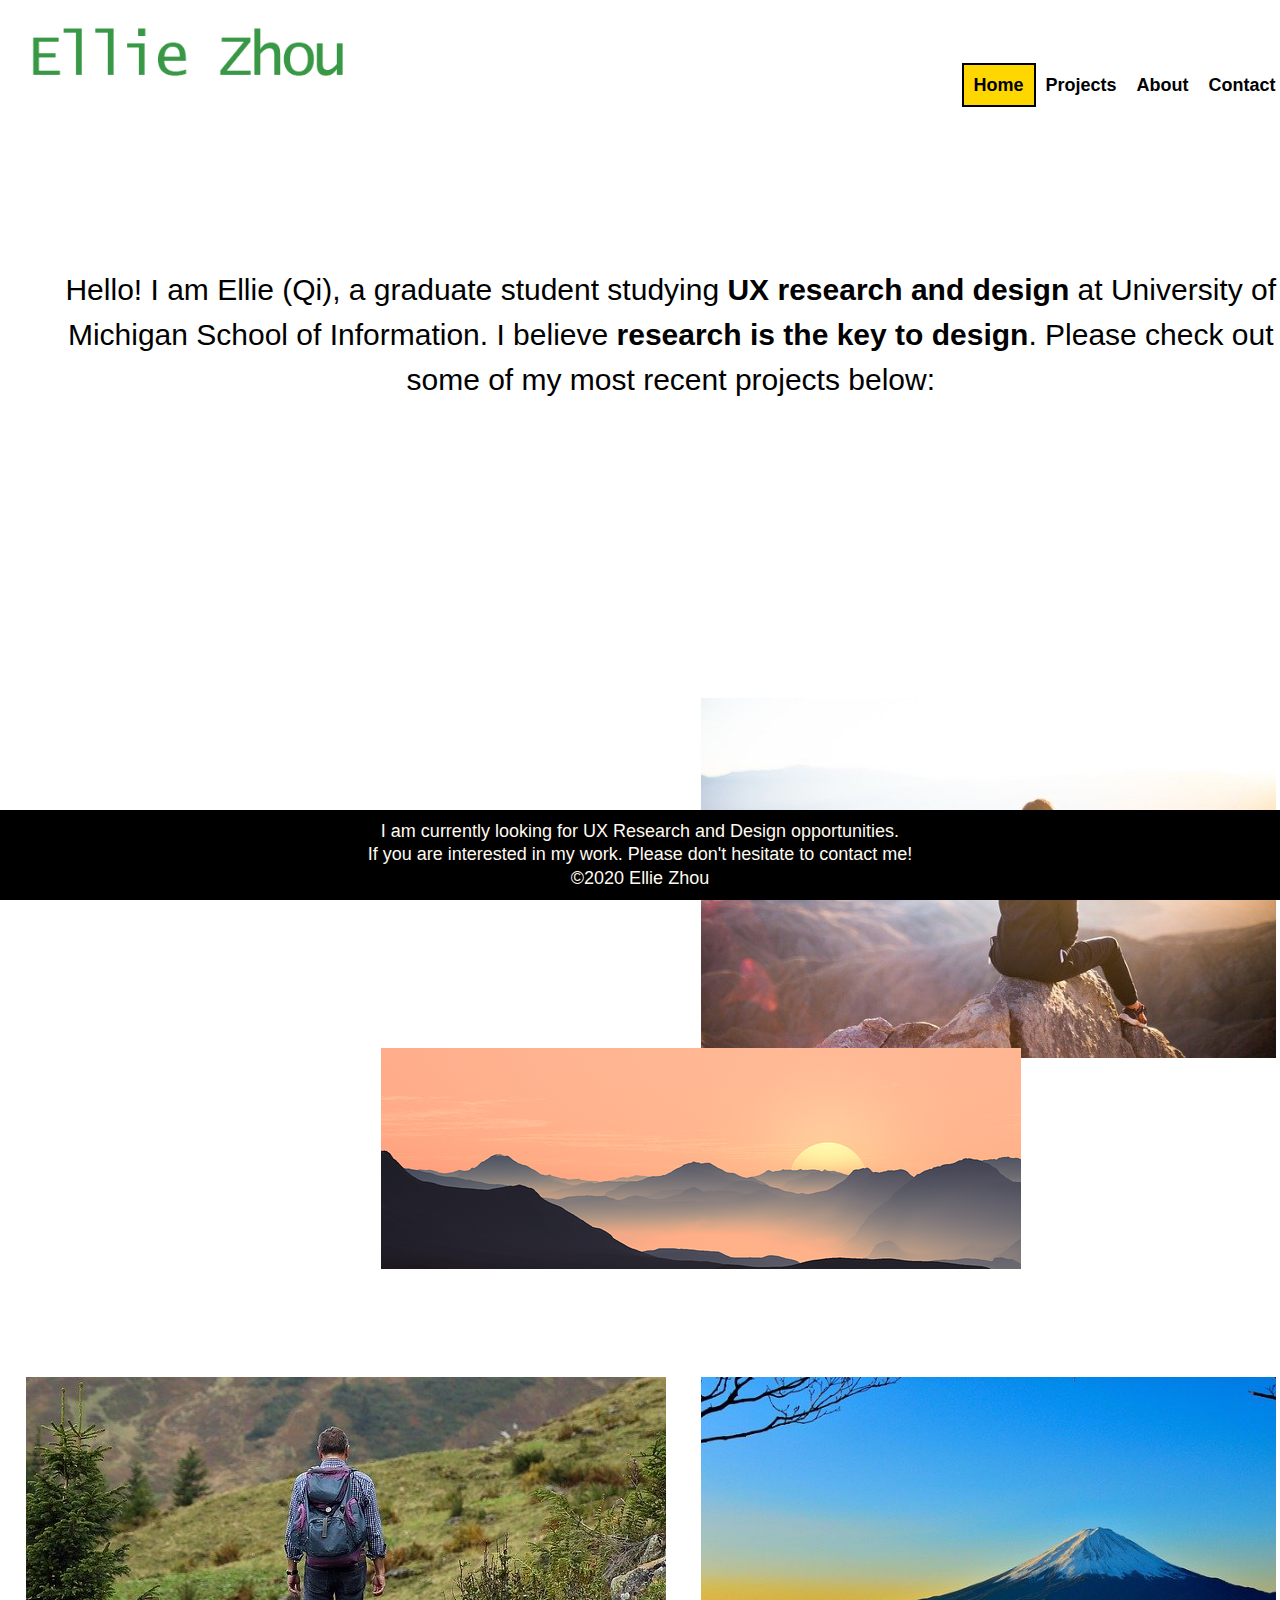
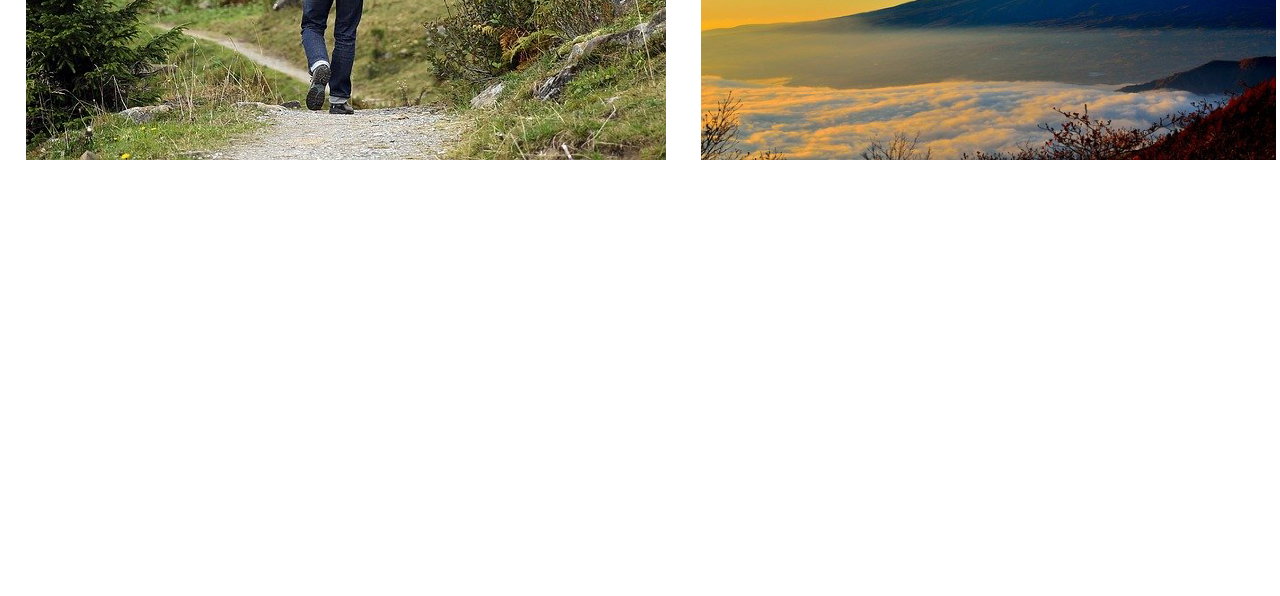
<file: index.html>
<!DOCTYPE html>
<html lang="en">
  <head>
    <meta charset="utf-8">
    <!-- Global site tag (gtag.js) - Google Analytics -->
    <script async src="https://www.googletagmanager.com/gtag/js?id=UA-160970235-1"></script>
    <script>
    window.dataLayer = window.dataLayer || [];
    function gtag(){dataLayer.push(arguments);}
    gtag('js', new Date());
    gtag('config', 'UA-160970235-1');
    </script>
    <link rel="shortcut icon" type="image/png" href="images/Group4.png"/>
    <meta name="viewport" content="width=device-width, initial-scale=1.0">
    <link rel="stylesheet" type="text/css" href="css/html5reset.css">
    <link rel="stylesheet" type="text/css" href="css/style1.css">
    <title>Ellie Zhou</title>
  </head>
<body>
<main>
    <div class="skip"><a href="#main">Skip to Main Content</a></div>
    <div class="container">
<img src="images/logo2.png" alt="ellie zhou" id="logo">
    <nav>
            <ul>
            <li><a href="index.html" class="homepage">Home</a></li>
            <li><a href="#image1">Projects</a></li>
            <li><a href="page3.html">About</a></li>
            <li><a href="page2.html">Contact</a></li>
            </ul>
        </nav>
    <header id= "main">
    <p class="main_text">Hello! I am Ellie (Qi), a graduate student studying <strong>UX research and design</strong> at University of Michigan School of Information. I believe <span id="animated_text"><strong>research is the 
        key to design</strong></span>. Please check out some of my most recent projects below:</p>
    </header>
    <!-- <a href="page5.html" id="image1"> -->
      <div id="image1"> <a href="page4.html"> <img src= "images/image11.jpg" alt="apic"> </a></div> 
    <!-- <p class = hovertext> UX Design Project: A mobile app helping college student manage eating habits </p> -->
    <img src= "images/image3.jpg" id="image2" alt="">
    <!-- <p class = hovertext1> UX research Project: more details to come </p> -->
     <img src= "images/image4.jpg" id="image3" alt="">
     <!-- <p class = hovertext2> UX research Project: More details to come </p> -->
     <img src= "images/image2.jpg" id="image4" alt="">
     <!-- <p class = hovertext3> UX Design Project:More details to come  </p> -->
    </div>
    <footer>
      <p>I am currently looking for UX Research and Design opportunities. <br/>If you are interested in my work. Please don't hesitate to contact me! <br/>
              &copy;2020 Ellie Zhou</p>
    </footer>
    </main>
    </body>
</html>
</file>
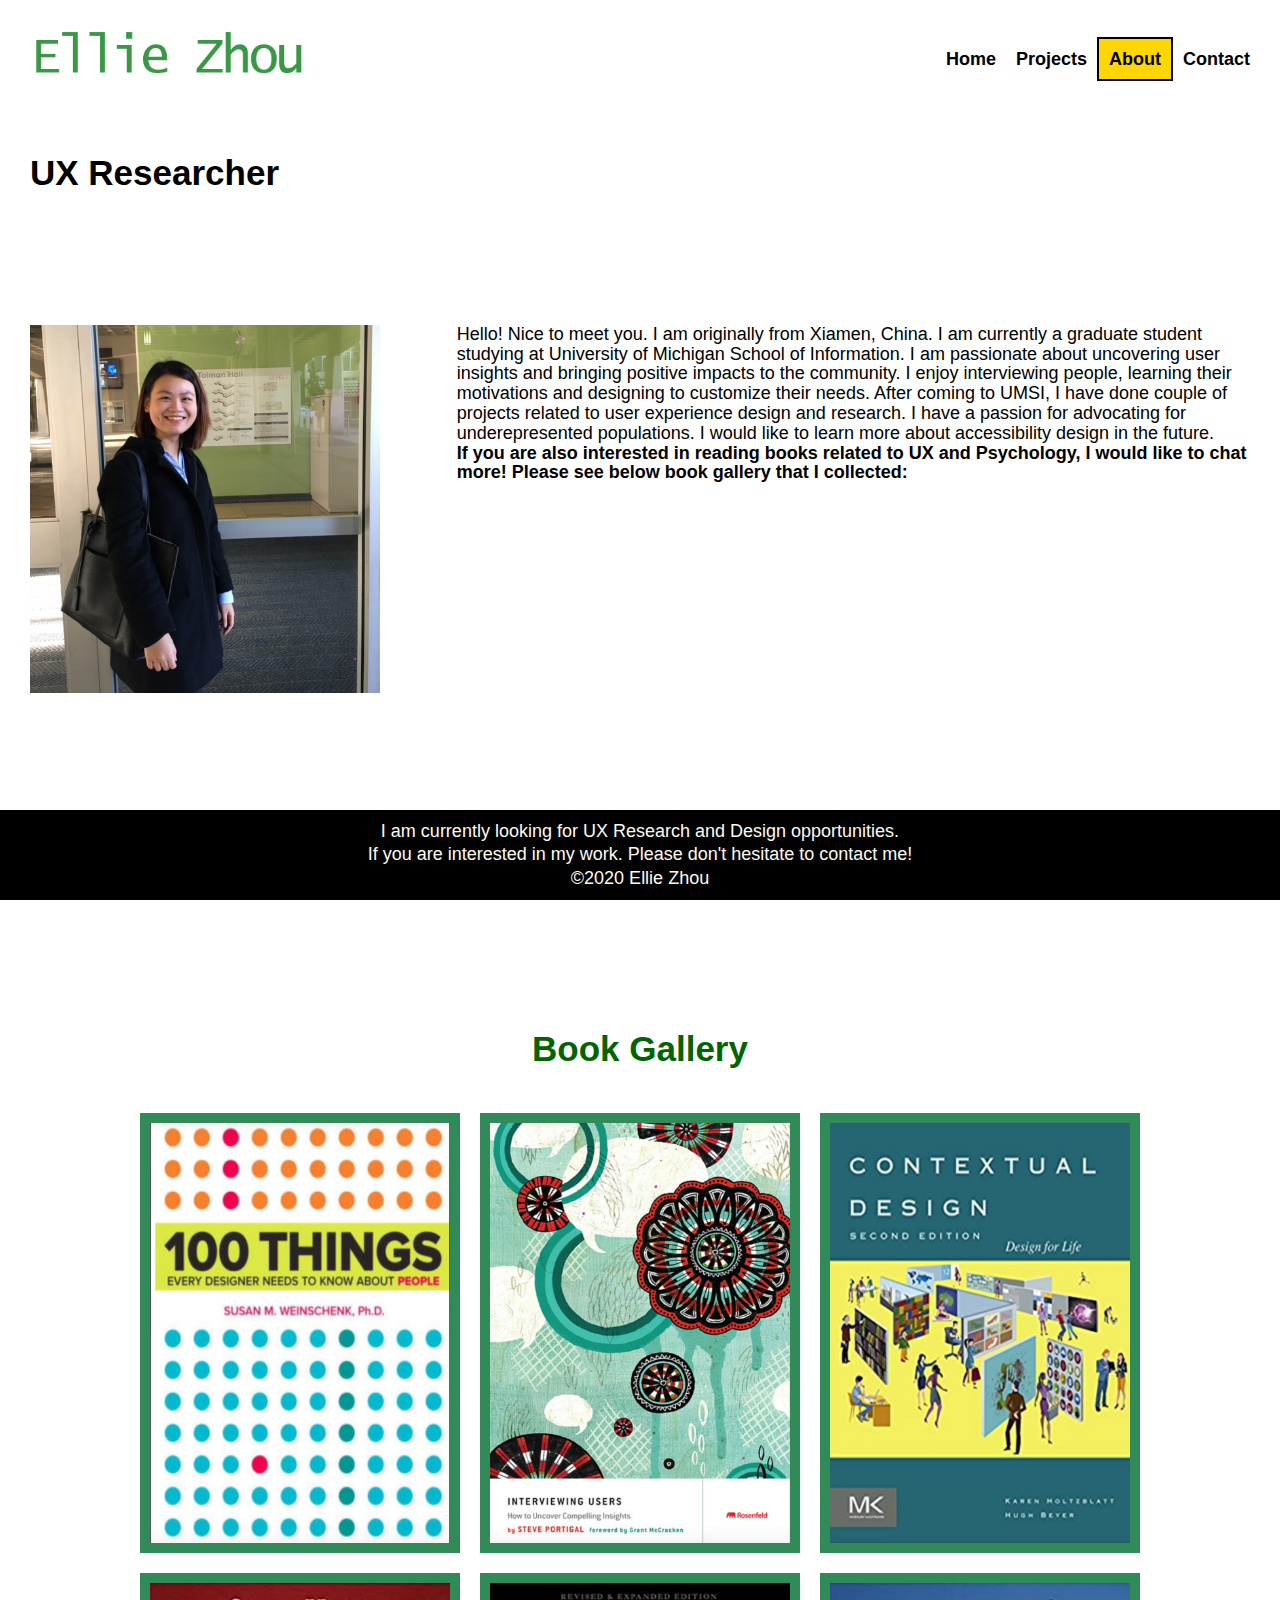
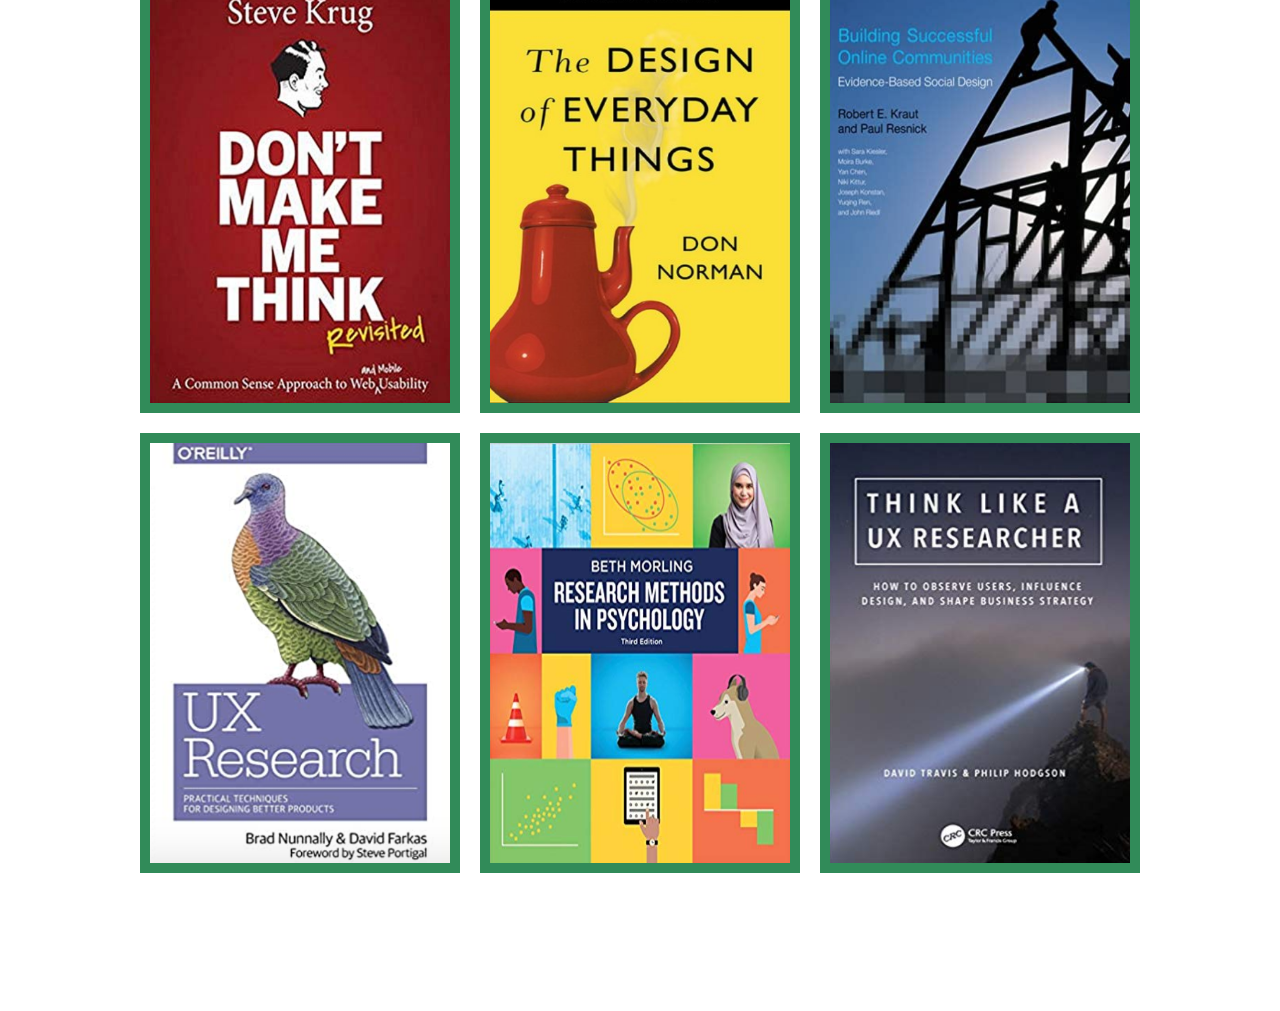
<file: page3.html>
<!DOCTYPE html>
<html lang="en">
  <head>
    <meta charset="utf-8">
    <!-- Global site tag (gtag.js) - Google Analytics -->
    <script async src="https://www.googletagmanager.com/gtag/js?id=UA-160970235-1"></script>
    <script>
    window.dataLayer = window.dataLayer || [];
    function gtag(){dataLayer.push(arguments);}
    gtag('js', new Date());
    gtag('config', 'UA-160970235-1');
    </script>
    <link rel="shortcut icon" type="image/png" href="images/Group4.png"/>
    <meta name="viewport" content="width=device-width, initial-scale=1.0">
    <link rel="stylesheet" type="text/css" href="css/html5reset.css">
    <link rel="stylesheet" type="text/css" href="css/style1.css">
    <title>Ellie Zhou</title>
  </head>
  <body>
  <main>
      <div class="skip"><a href="#title1">Skip to Main Content</a></div>
  <div class ="aboutme">
    <nav>
        <ul>
            <li><a href="index.html">Home</a></li>
            <li><a href="index.html#image1">Projects</a></li>
            <li><a href="page3.html" class="aboutpage">About</a></li>
            <li><a href="page2.html">Contact</a></li>
        </ul>
    </nav>
    <div class="header_text">
        <img src="images/logo2.png" alt="ellie zhou" id="logo3">
    <!-- <h1 class="t1"> Ellie Zhou  </h1> -->
    <h2 id= "title1">UX Researcher</h2>
    </div>
	  <div class="s1"> 
            <img src= "images/ellie.jpg" id = "me" style = "width:350px; height: auto;"
            alt="a picture about me"></div>
    <div class="s1_text">
	  <p >Hello! Nice to meet you. I am originally from Xiamen, China. I am currently a graduate student studying at University of Michigan School of Information. I am passionate about uncovering user insights and bringing
        positive impacts to the community. I enjoy interviewing people, learning their motivations and designing to customize their needs. After coming to UMSI, I have done couple of projects related to user experience design and research. I have a passion for advocating for 
        underepresented populations. I would like to learn more about accessibility design in the future. 
    <br><strong>If you are also interested in reading books related to UX and Psychology, I would like to chat more! Please see below book gallery that I collected:</strong></p>
    </div>
  </div>
    <h2 class="book_text"> Book Gallery </h2>
      <div class="books">
          <img src= "images/book1.jpg" class="book1" alt="">
          <img src= "images/book2.jpg" class="book2" alt="">
          <img src= "images/book3.jpg" class="book3" alt="">
          <img src= "images/book4.jpg" class="book4" alt="">
          <img src= "images/book5.jpg" class="book5" alt="">
          <img src= "images/book6.jpg" class="book6" alt="">
          <img src= "images/book7.jpg" class="book7" alt="">
          <img src= "images/book8.jpg" class="book8" alt="">
          <img src= "images/book9.jpg" class="book9" alt="">
      </div>
    <footer>
        <p>I am currently looking for UX Research and Design opportunities. <br/>If you are interested in my work. Please don't hesitate to contact me! <br/>
          &copy;2020 Ellie Zhou</p>
    </footer>
  </main>
  </body>
  </html>
</file>
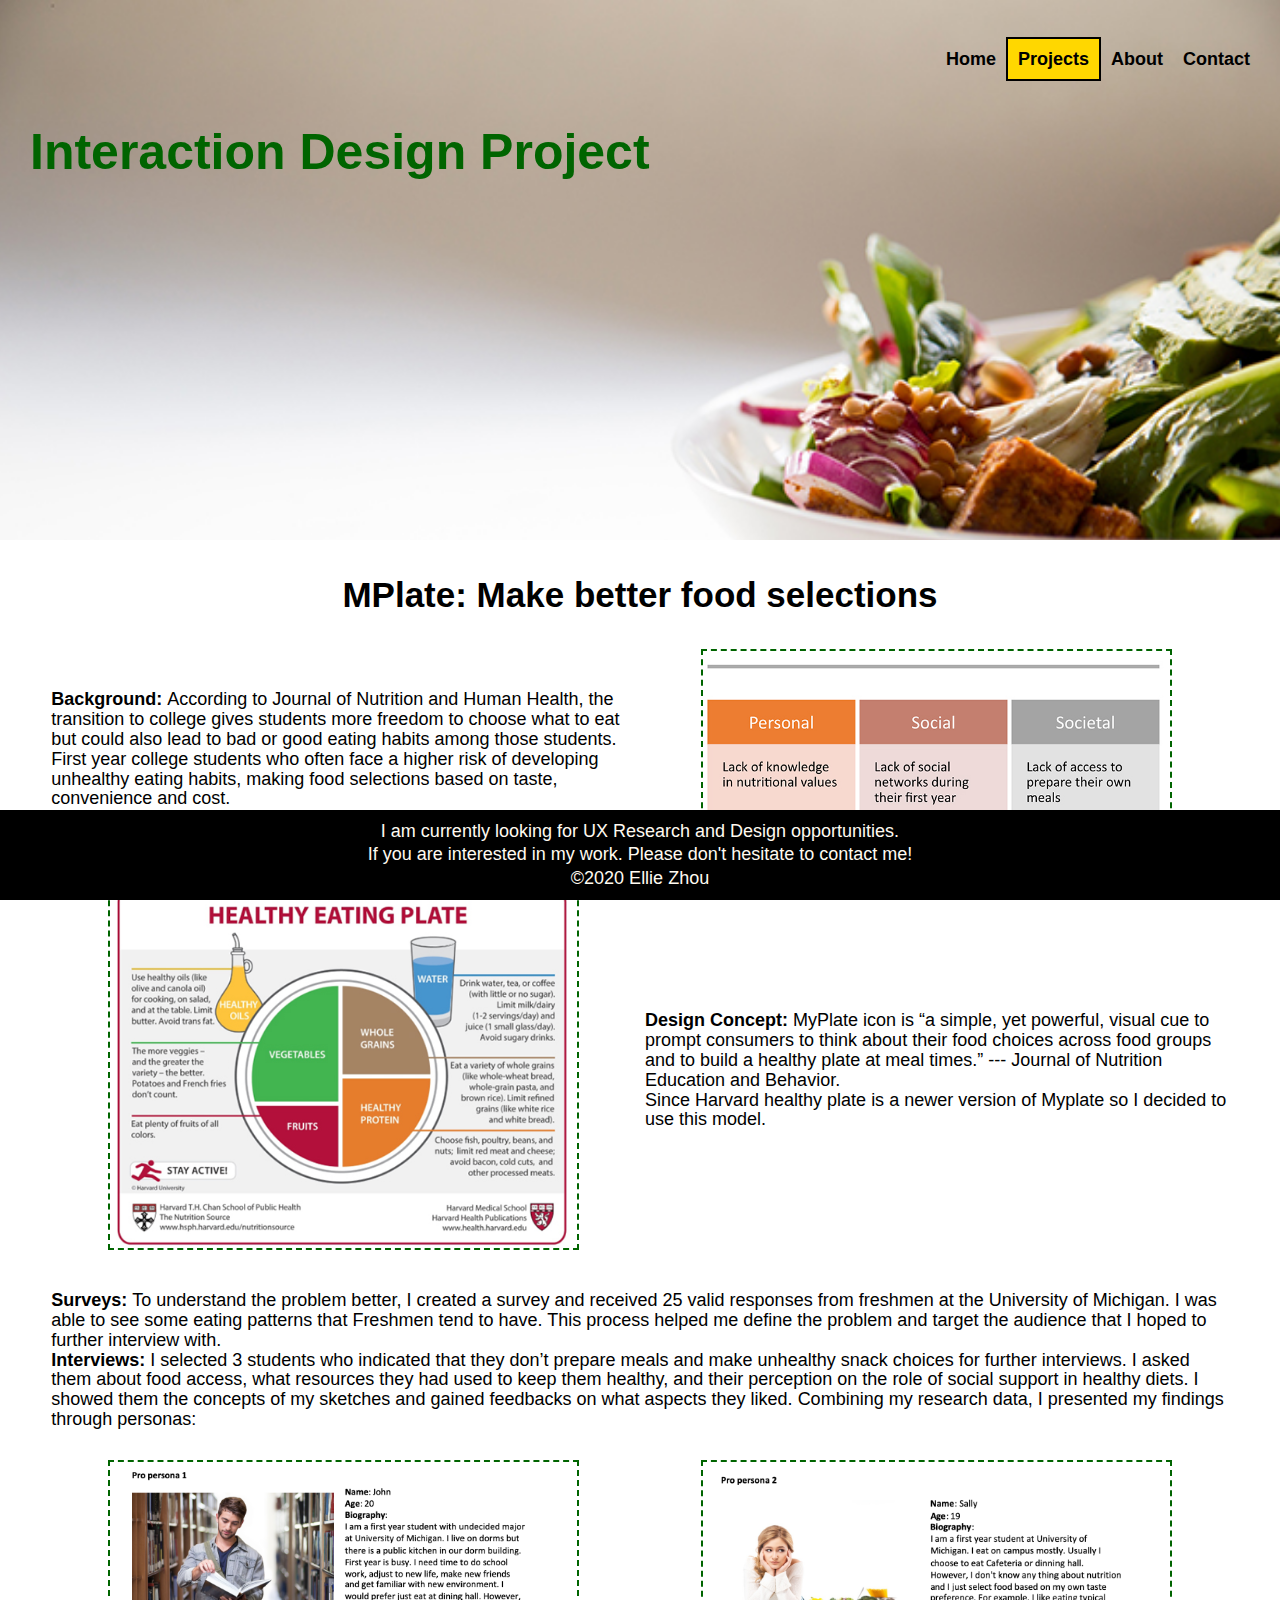
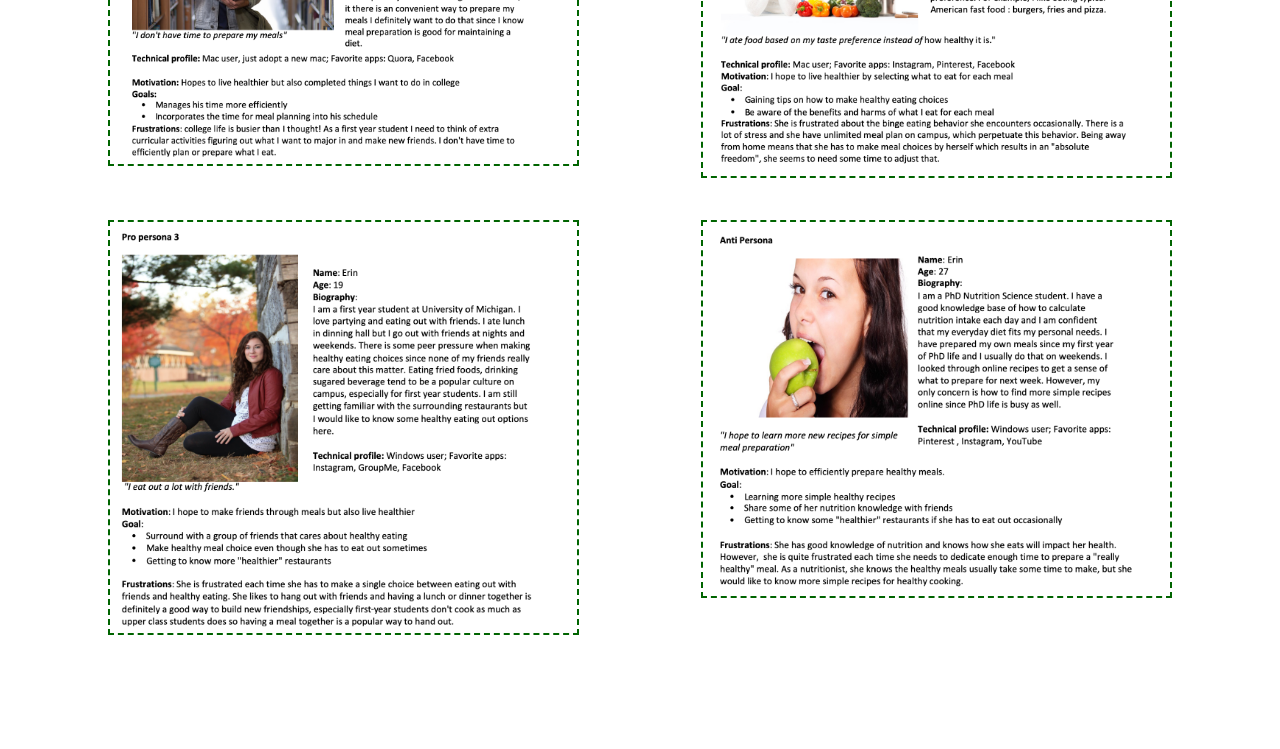
<file: page4.html>
<!DOCTYPE html>
<html lang="en">
  <head>
    <meta charset="utf-8">
    <!-- Global site tag (gtag.js) - Google Analytics -->
    <script async src="https://www.googletagmanager.com/gtag/js?id=UA-160970235-1"></script>
    <script>
    window.dataLayer = window.dataLayer || [];
    function gtag(){dataLayer.push(arguments);}
    gtag('js', new Date());
    gtag('config', 'UA-160970235-1');
    </script>
    <link rel="shortcut icon" type="image/png" href="images/Group 4.png"/>
    <meta name="viewport" content="width=device-width, initial-scale=1.0">
    <link rel="stylesheet" type="text/css" href="css/html5reset.css">
    <link rel="stylesheet" type="text/css" href="css/style1.css">
    <title>Ellie Zhou</title>
  </head>
  <body>
  <main>
  <div class="skip"><a href="#project_title">Skip to Main Content</a></div>
  <nav>
    <ul>
        <li><a href="index.html">Home</a></li>
        <li><a href="index.html#image1" class="projectdetails">Projects</a></li>
        <li><a href="page3.html">About</a></li>
        <li><a href="page2.html">Contact</a></li>
    </ul>
  </nav>
  <header class="projectheader1">
    <h1>Interaction Design Project</h1> </header>
    <div class="projectstyle">
        <h2 id="project_title">MPlate: Make better food selections</h2>
        <div class="project_writeup">
        <p class="background_text" > <strong>Background: </strong>According to Journal of Nutrition and Human Health, the transition to 
          college gives students more freedom to choose what to eat but could also 
          lead to bad or good eating habits among those students. First year college students who 
          often face a higher risk of developing unhealthy eating habits, making food selections 
          based on taste, convenience and cost.</p>
            <img src= "images/projectimage2.jpg" class="background_image" alt="">
        <p class="plate_text"> <strong>Design Concept: </strong>MyPlate icon is “a simple, yet powerful, visual cue to prompt consumers to think about their food choices across food groups and to build a healthy plate at meal times.”
          --- Journal of Nutrition Education and Behavior.<br> Since Harvard healthy plate is a newer version of Myplate so I decided to use this model. </p>
            <img src= "images/healthyplate.jpg" class="plate" alt="">
        <p class="Research" > <strong> Surveys: </strong>To understand the problem better, I created a survey and received 25 valid responses from freshmen at the University of Michigan. 
          I was able to see some eating patterns that Freshmen tend to have. This process helped me define the problem and target the audience that I hoped to further interview with.<br>
          <strong> Interviews: </strong> I selected 3 students who indicated that they don’t prepare meals and make unhealthy snack choices for further interviews. I asked them about food access, what resources they had used to keep them healthy, and their perception on the role of social support in healthy diets. 
            I showed them the concepts of my sketches and gained feedbacks on what aspects they liked. Combining my research data, I presented my findings through personas: </p>
        <img src= "images/persona1.jpg"  class = "persona1" alt="">
        <!-- <p class="persona_text">persona 1 is a college student who like to record their food.</p> -->
        <img src= "images/persona2.jpg" class = "persona2"alt="">
        <!-- <p class="persona_text">persona 2 is a sophmore student who like to record their food.</p> -->
        <img src= "images/persona3.jpg" class = "persona3"alt="">
        <!-- <p class="volunteer_text">persona 3 is a junior student who like to record their food.</p> -->
        <img src= "images/persona4.jpg" class = "persona4" alt="">
        <!-- <p class="persona_text">persona 4 is a doctoral student who like to record their food.</p> -->
      </div>
    </div>

    <footer>
      <p>I am currently looking for UX Research and Design opportunities. <br/>If you are interested in my work. Please don't hesitate to contact me! <br/>
        &copy;2020 Ellie Zhou</p>
  </footer>
</main>
</body> 
</html>
</file>
<file: css/style1.css>
html{
    scroll-behavior: smooth;
}

body{
  font-family: Helvetica, sans-serif; 
  font-size: 18px;
  line-height: 1.1em; 
  margin: 0;
  padding: 0;
}
*:focus{border: 2px solid black; }
.contactheader{
    background-image:url('../images/headerimage.jpg'); 
    background-attachment: fixed; /* Parallax effect */     
    background-position: center;  /* Parallax effect */
    background-repeat: no-repeat; /* Parallax effect */
    background-size: cover;       /* Parallax effect */
    margin-top: 0px; 
    height: 520px;                /* Parallax effect */
    width: auto;
    padding-top: 20px;}
    .projectheader1{
        background-image:url('../images/project1.jpg'); 
        background-attachment: fixed; /* Parallax effect */     
        background-position: center;  /* Parallax effect */
        background-repeat: no-repeat; /* Parallax effect */
        background-size: cover;       /* Parallax effect */
        margin-top: 0px; 
        height: 520px;                /* Parallax effect */
        width: auto;
        padding-top: 20px;}
h1{
position: relative;
top:100px;
margin-top:25px; 
  font-size: 25px;
  color: #006400;
  padding: 30px;
  text-align: left;
  line-height: 1.1;
}
h2{
    font-size: 35px;
    line-height: 1.4;
    text-align: left;
    padding: 30px;
  }



  .skip a{
    background: white;
    left: 0;
    padding: 6px;
    -webkit-transition: top 1s ease-out;
    transition: top 1s ease-out;
    z-index: 1;
    position: absolute; 
    top: -40px; 
    /*Your code here - position relative to the parent */
    /*Your code here - place 40px higher */;
  }
  
  /*Your code here*/
  .skip a:focus{
    top: 0;
  }
.container{
    display: grid;
    text-align: center;
    grid-template-columns: 2fr;
    grid-template-rows: 1fr 2fr 4fr 4fr 4fr 4fr 1fr;
    grid-row-gap: 20px;
    max-height: 90%;
}
#main{grid-row: 2/span 1;
    grid-column: 1/-1;
  }

.main_text{
    padding: 30px;
    text-align: center; 
    font-size: 18px;
    line-height: 1.5;
}
#image1{
    overflow: hidden;
    grid-row: 3/span1;
    grid-column: 1/-1;
}

/* .flip-card-content1, .flip-card-content2, .flip-card-content3, .flip-card-content4{z-index: 1;}
#image1,#image2, #image3, #image4 {z-index:-1;} */
 /* #image1:hover {
    transform: rotateY(180deg);
  }
  
  #image1, .flip-card-content1 {
    position: absolute;
    width: 100%;
    height: 100%;
    -webkit-backface-visibility: hidden;
    backface-visibility: hidden;
  }
  
  #image1 {
    background-color: #bbb;
    color: black;
  }
  
  .flip-card-content1 {
    background-color: #2980b9;
    color: white;
    transform: rotateY(180deg);
  } */
#image2{
    overflow: hidden; 
    grid-row: 4/span1;
    grid-column: 1/-1;
}
#image1:hover{opacity: 0.5;}

/* .image1:hover .hovertext {
    visibility: visible;
  }
.image1 .hovertext{visibility: hidden;} */

#image3{
    overflow: hidden; 
    grid-row: 5/span1;
    grid-column: 1/-1;
    /* padding-bottom: 50px;   */
}
#image4{
    overflow: hidden; 
    grid-row: 6/span1;
    grid-column: 1/-1;
    /* padding-bottom: 50px;  */
}

#logo {width:350px; 
    height:auto; 
    /* padding-left: 10px;
    display: inline-block;
    margin: 20px 20px; 
    /* grid-column: 1/span1; 
    grid-row: 1/span 1;  */
    z-index: -1; 
}
#logo3{width:300px; 
    height:auto; margin: 30px 30px;}
nav{
    display: flex;
    flex-direction: column;
    justify-content: space-between; 
    align-items: center;
    background-color:rgba(rgb(255, 255, 255,0));
    padding: 20px 20px; 
    position: absolute;
    width: 100%;
    margin-top: 30px;
    text-align: right;
    /* grid-column: 2/span1;  */
    /* grid-row: 1/span 1;  */
    z-index: 1;
}

nav ul {
    display: flex;
    flex-direction: column;
    align-items: center;
    justify-content: space-between; 
    text-align: center;
    margin-right: 0;
    padding-right:20px;
    margin-right: 20px;
    }
    .aboutme{  display: grid;
        grid-template-columns: 1fr;
        grid-template-rows: 1fr 2fr 3fr 3fr;
        grid-row-gap: 20px;
        grid-row-gap: 10px;}
    .header_text{
        grid-row: 2/span 1;
     grid-column: 1/span 1;
    }
    /* .t1 .t2{display: inline;} */
    .s1{
        overflow: hidden; 
        grid-row: 3/span 1;
        grid-column: 1/span 1; 
        padding: 10px 80px 10px 30px;
        }
    .s1_text{
        overflow: hidden; 
    grid-row: 4/span 1;
    grid-column: 1/span 1;
        padding: 90px 30px 10px 30px; 
    }
    .book_text{
        overflow: hidden; 
        grid-row: 5/span 1;
        grid-column: 1/span 1;
        color: darkgreen;
    }
    .books{
        /* overflow: hidden;  */
        /* grid-row: 6/span9;
        grid-column: 1/span1; */
        margin-bottom: 10%;
        display: flex; 
        flex-wrap: wrap;
        align-items: center;
        justify-content: center;
        align-content: space-evenly; 
        min-height: 600px;
    }
    .books > img{
        border: 10px rgb(49, 139, 89) solid;
        margin: 10px;
        width: 300px; height: 420px;}
    .books > img:hover {opacity: 0.5;
    flex-grow:0.5;}
nav a{
        color: #000000;
        font-weight: bold;
        text-decoration: none; 
        /* padding: 5px; */
        /* padding: 4px 4px 4px 4px;  */
    }
nav a:hover{
        text-decoration: underline;
        border: 2px solid #b8860b;
}
.aboutpage, .homepage, .contactpage, .projectdetails {background-color:#ffd700; border: 2px solid #000000;}
/* .project1{display: inline; width: 50%; } */
#project_title{text-align: center;}
    .project_writeup{
        display: grid;
        grid-template-columns: auto;
        grid-template-rows: auto auto auto auto;
        grid-row-gap: 30px;
        justify-content: center;
    }
    .project_writeup img{
        margin: 0 auto;
        max-width: 60%;
        border:2px dashed #006400;
        margin-bottom: 2%;
    }
.formstyle{display: flex; justify-content: center; 
    border: 2px solid #ffd700;  width: 580px; text-align: left; margin:0 auto; padding: 50px; margin-bottom: 100px;}
.formbody{padding: 20px 20px 20px 20px;}

/*
Keyframes for animation*/

@-webkit-keyframes logo_wiggle{
    from {width: 25px;}
    to {width: 350px;}
  }
  
  @keyframes logo_wiggle{
    from {width: 25px;}
    to {width: 350px;}
    /* transform: scale(16.8) */
  }
 
  #logo {
    -webkit-animation-name: logo_wiggle; 
    animation-name: logo_wiggle; 
    animation-duration: 3s; 
    -webkit-animation-duration: 3s; 
    /* animation-iteration-count: 1;  */
  }
  @-webkit-keyframes logo3_wiggle{
    from {width: 25px;}
    to {width: 300px;}
  }
  
  @keyframes logo3_wiggle{
    from {width: 25px;}
    to {width: 300px;}
    /* transform: scale(16.8) */
  }
  #logo3{
    -webkit-animation-name: logo3_wiggle; 
    animation-name: logo3_wiggle; 
    animation-duration: 3s; 
    -webkit-animation-duration: 3s; 
    /* animation-iteration-count: 1;  */
  }
  input{padding: 2px; margin: 2%;}
 input[type=submit]{
    border: 1px solid rgba(255, 166, 0, 0.808);
    font-weight: bold; 
    font-size: 17px;
    width: 120px;
    border-radius: 4px;
    padding: 3%;
    margin-left: 0px;
    -webkit-box-sizing: content-box;
    -moz-box-sizing: content-box;
    box-sizing: content-box;
 }
footer{
    position: fixed;
    left:0px;
    bottom:0px;
    width: 100%;
    min-height: 60px;
    background:black;
    text-align:center;
    z-index: 1; }
  footer p {color: floralwhite; 
    display: block;
    text-align: center; 
    padding: 10px 10px 10px 10px;
    line-height: 1.3em;
    margin: 0px;}

@media screen and (min-width: 600px){

    .main_text{
        padding-top:16px;
        font-size: 22px;
    }
    .project_writeup img{max-width: 60%;}
    }
    .container{
        column-gap: 3%;
        row-gap: 5%;
    }
    h1{
        position: relative;
        top:50px;
        font-size: 50px;}
    /* .container{
        display: grid;
        grid-template-columns: 2fr;
        grid-template-rows: 1fr 3fr 3fr 3fr 3fr 3fr 1fr;
    } */

@media screen and (min-width: 900px){

nav{flex-direction: row;
    justify-content: flex-end;}
nav ul {
    flex-direction: row;
    align-content: space-between; }
nav a {  padding: 10px;}
.main_text{
    padding: 20px;
    font-size: 30px;
}
h1{
    position: relative;
    top:50px;
    font-size: 50px;}
.container{
    margin: 2% 2% 2% 2%;
    /* padding: 15px; */
    display: grid;
    grid-template-columns: 50% 50%;
    grid-template-rows: 1fr 3fr 5fr 4fr 2fr;
    column-gap: 5%;
    row-gap: 5%;
}
#image1 {
/*     position: absolute; 
    margin-top: 350px;  */
    padding-top: 350px;
    overflow: hidden; 
    z-index: 1; 
    grid-row: 3/span 1;
    grid-column: 1/span1; 
}
#image2 {
    width: 575px; 
    height: 360px; 
    grid-row: 3/span 1;
    grid-column: 2/span1;
}
#image3 {
    grid-row: 4/span 1;
    grid-column: 1/span 1;
}
#image4 {
    width: 575px; 
    height: 383px; 
    grid-row: 4/span 1; 
    grid-column: 2/span 1;
}
/* img{width:100%; } */
.aboutme{ display: grid;
    grid-template-columns: 1fr 2fr;
    grid-template-rows: 1fr 2fr 4fr 1fr 1fr;
 grid-row-gap: 10px;}

 .header_text{
    grid-row: 1/span1; 
    grid-column: 1/span1; 
}
.s1{
    overflow: hidden; 
    grid-row: 3/span 1;
    grid-column: 1/span 1; 
    padding: 10px 80px 10px 30px;
}
.s1_text{
    overflow: hidden; 
    grid-row: 3/span 1;
    grid-column: 2/span 1;
    padding: 10px 30px 10px 30px; 
}
.book_text{
    padding-top:90px; 
    grid-row: 4/span 1;
    grid-column: 1/span 1;
    text-align: center;
}
/* interaction Design Grid Order */
.project_writeup{
    grid-template-columns: 2fr 2fr;
    grid-template-rows: auto;
    column-gap: 10px;
    margin: 0 4% 8% 4%;
}
.project_writeup img{max-width: 80%;}
.background_text, .plate_text{align-self: center;}
.background_text{
    order: 0;
}

.background_image{
    order: 1;
}

.plate_text{
    order: 3;
}

.plate{
    order: 2;
}

.Research{
    grid-column: 1/-1;  
    order: 5;
}
.tit{font-weight: bold; padding: 5%;
text-align: center;}
.persona_text{
    order: 6;
}
.persona1{ 
    order: 7;
}
.persona2{ 
    order: 8;
}
.persona3{ 
    order: 9;
}
.persona4{ 
    order: 10;
}

}
  @media screen and (prefers-reduced-motion: reduce){
    .skip a{
      -webkit-transition: none;
      transition: none;
    }
    /* project image in index page*/

    #image1:hover{
        animation: none;
        animation-name: none;
        animation-duration: none;
        animation-iteration-count: none;
        -webkit-animation: none;
        -webkit-animation-name: none;
        -webkit-animation-duration: none;
        -webkit-animation-iteration-count: none;
    }

    /* icon in all pages (h1) */
    #logo{
        -webkit-animation-name: none;
        animation-name: none;
    }
    #logo3{
        -webkit-animation-name: none;
        animation-name: none;
    }
    .logo_wiggle{
        -webkit-animation-duration: none;
        animation-duration: none;
        -webkit-animation-fill-mode: none;
        animation-fill-mode: none;
    }
    .logo3_wiggle{
        -webkit-animation-duration: none;
        animation-duration: none;
        -webkit-animation-fill-mode: none;
        animation-fill-mode: none;
    }}
</file>
